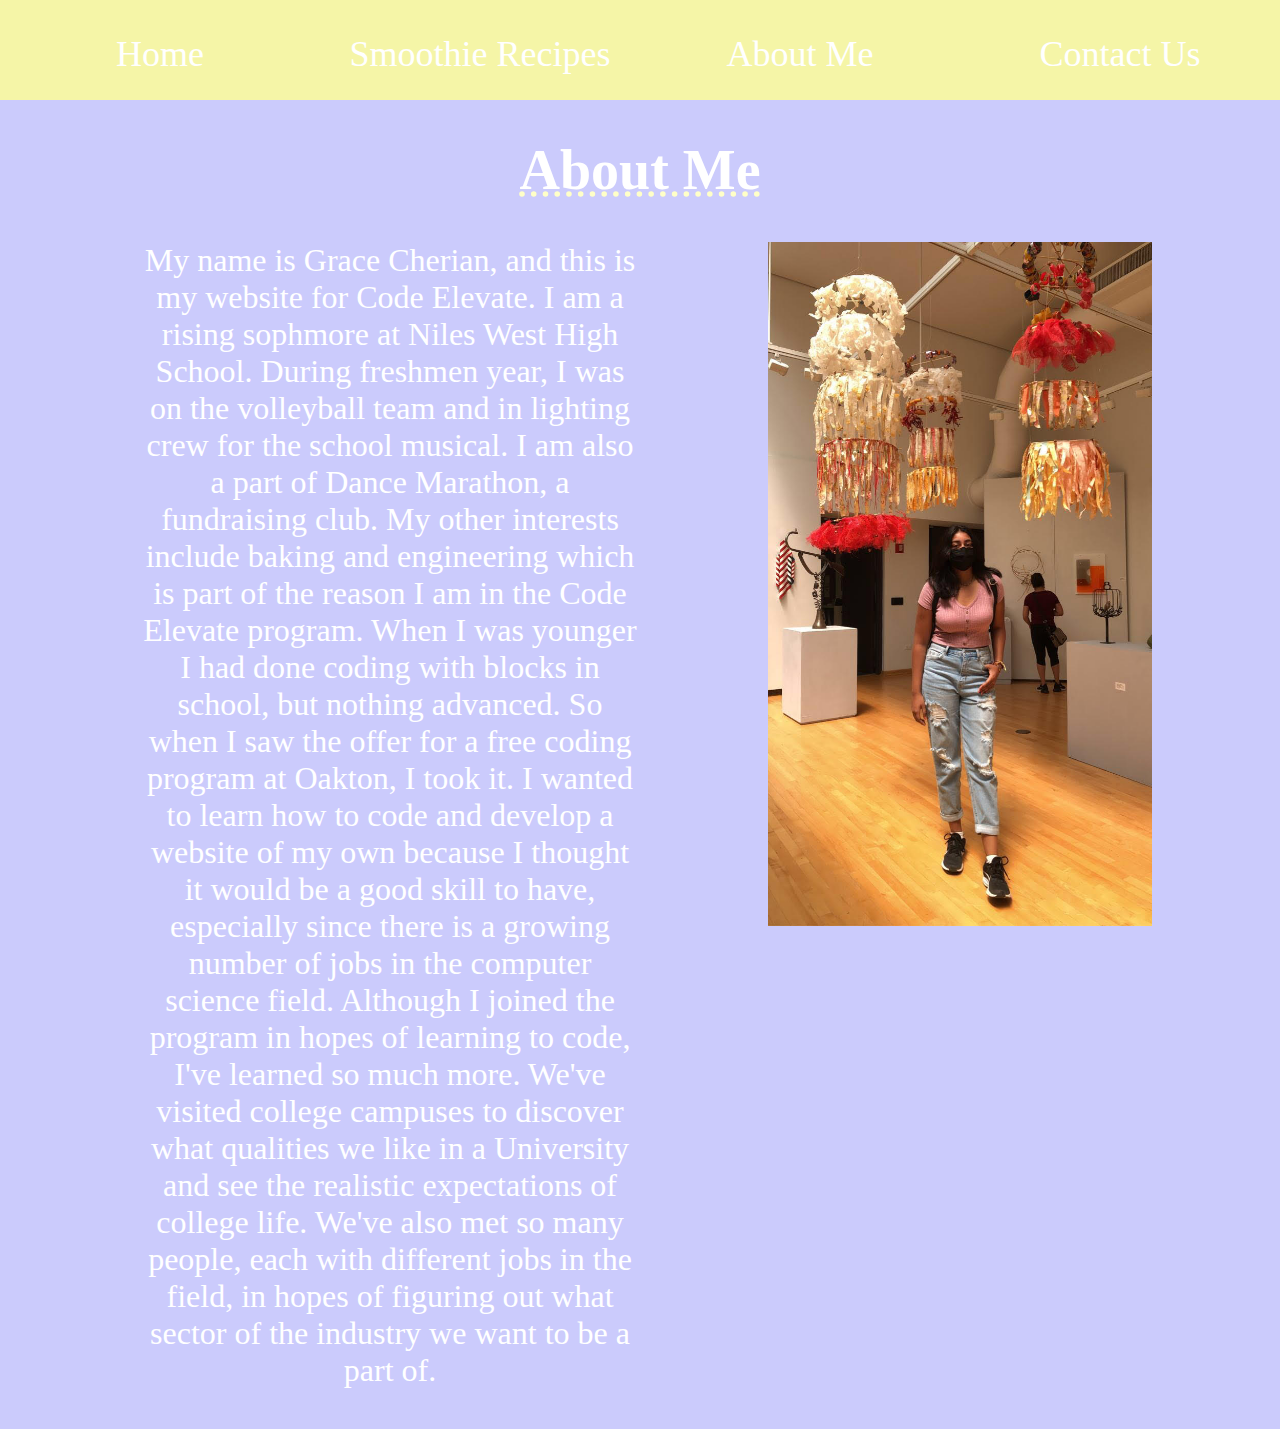
<file: aboutme.html>
<!DOCTYPE html>
<html>
    <main>
        <head>
            <link href="styles/aboutme.css" rel="stylesheet">
            <title>About Me</title>
            <div class="hdr" style="background-color:rgb(245, 245, 167) ;">
                <div> <a href="C:\Users\stdtemp\Documents\code-elevate-1\home.html"><button id="button">Home</button></a></div>
                <div> <a href="C:\Users\stdtemp\Documents\code-elevate-1\specialt.html"><button id="button">Smoothie Recipes</button></a></div>
                <div> <a href="C:\Users\stdtemp\Documents\code-elevate-1\aboutme.html"><button id="button">About Me</button></a></div>
                <div> <a href="C:\Users\stdtemp\Documents\code-elevate-1\contact.html"><button id="button">Contact Us</button></a></div>
            </div>
        </head>
        <body style="background-color:rgb(203, 203, 252); color:rgb(255, 255, 255);">
            <h1>About Me</h1>
            <div class="aboutme"> 
                <div> <p>My name is Grace Cherian, and this is my website for Code Elevate. I am a rising sophmore at Niles West High School. During 
                    freshmen year, I was on the volleyball team and in lighting crew for the school musical. I am also a part of Dance Marathon, a 
                    fundraising club. My other interests include baking and engineering which is part of the reason I am in the Code Elevate program. 
                    When I was younger I had done coding with blocks in school, but nothing advanced. So when I saw the offer for a free coding program
                    at Oakton, I took it. I wanted to learn how to code and develop a website of my own because I thought it would be a good skill to 
                    have, especially since there is a growing number of jobs in the computer science field. Although I joined the program in hopes of 
                    learning to code, I've learned so much more. We've visited college campuses to discover what qualities we like in a University and 
                    see the realistic expectations of college life. We've also met so many people, each with different jobs in the field, in hopes 
                    of figuring out what sector of the industry we want to be a part of. </p>
                </div> 
                <div id="image"><img src="pic.jpg" alt="A picture of me under a scultpure" width="384" height="684"> </div>
            </div>
        </body>
    </main>
</html>
</file>
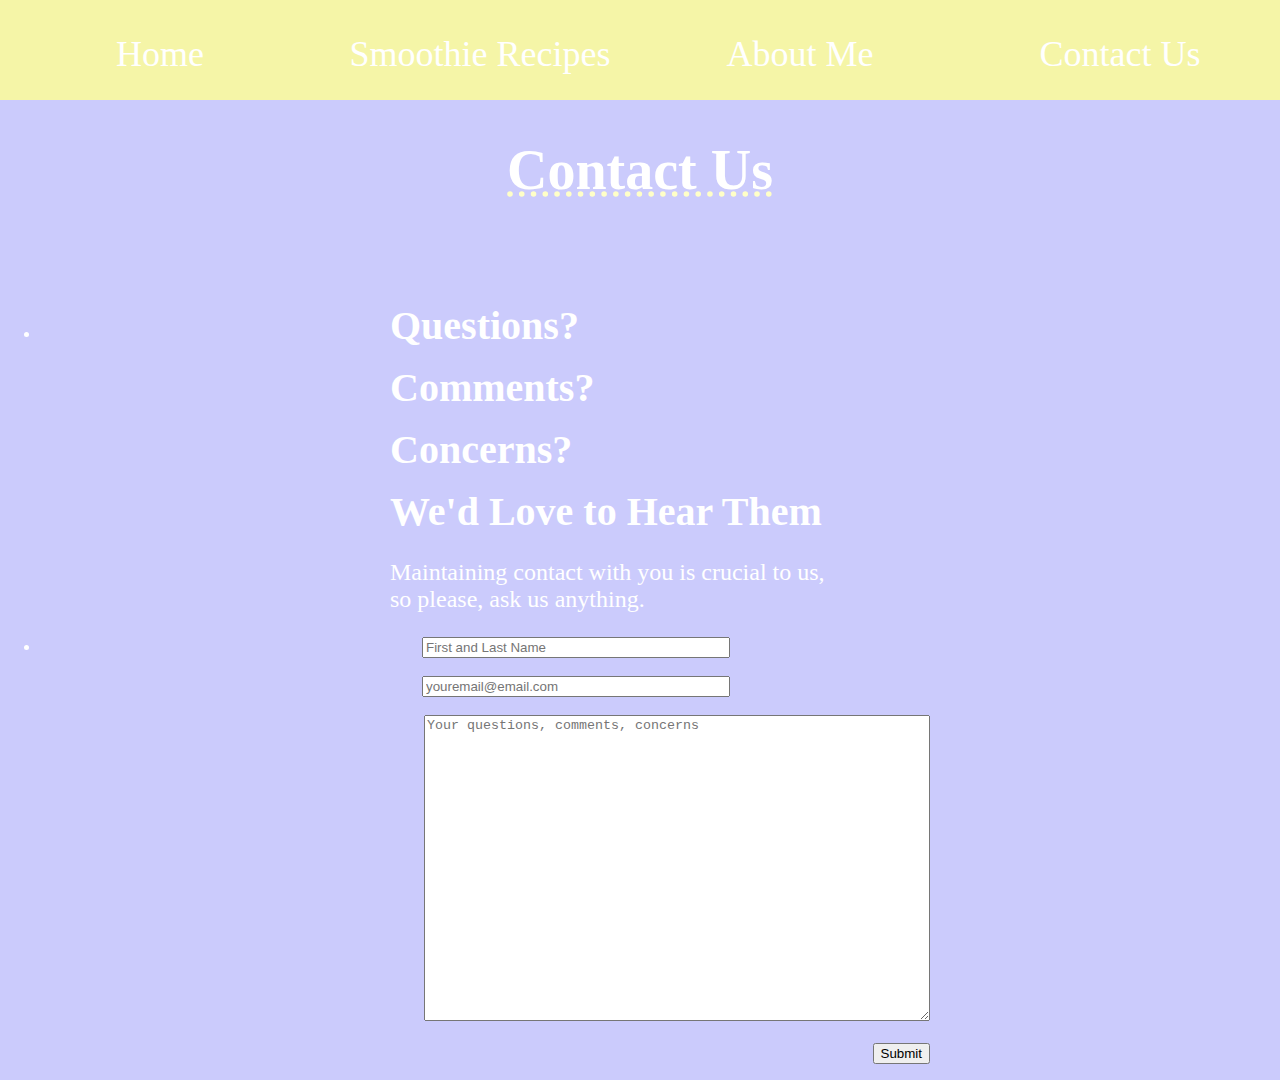
<file: contact.html>
<!DOCTYPE html>
<html>
    <main>
        <head>
            <link href="styles/contact.css" rel="stylesheet">
            <div class="hdr" style="background-color:rgb(245, 245, 167) ;">
                <div> <a href="C:\Users\stdtemp\Documents\code-elevate-1\home.html"><button id="button">Home</button></a></div>
                <div> <a href="C:\Users\stdtemp\Documents\code-elevate-1\specialt.html"><button id="button">Smoothie Recipes</button></a></div>
                <div> <a href="C:\Users\stdtemp\Documents\code-elevate-1\aboutme.html"><button id="button">About Me</button></a></div>
                <div> <a href="C:\Users\stdtemp\Documents\code-elevate-1\contact.html"><button id="button">Contact Us</button></a></div>
            </div>
        </head>
        <body style="background-color:rgb(203, 203, 252); color:rgb(255, 255, 255);">
            <h1>Contact Us</h1>
            <ul>
                    <li>
                    <h3>Questions?</h2>
                    <h2>Comments?</h2>
                    <h2>Concerns?</h2>
                    <h2>We'd Love to Hear Them</h2>
                    <p>Maintaining contact with you is crucial to us, so please, ask us anything. </p>
                    </li>
                    <li>
                    <form>
                        <input id="flname" type="text" name="first-last-name" placeholder="First and Last Name" required="">
                        <br>
                        <br>
                        <input id="emails" type="text" name="email" placeholder="youremail@email.com" required="">
                        <br> 
                        <br>
                        <textarea rows="10" column="60" id="message" name="message" placeholder="Your questions, comments, concerns" required=""></textarea>
                        <br>
                        <br>
                        <button type="submit" onclick=myFunction()>Submit</button>
                    </form>
                </li>
            </ul>
            <script src="scripts\contact.js"></script>
        </body>
        
    </main>
</html>
</file>
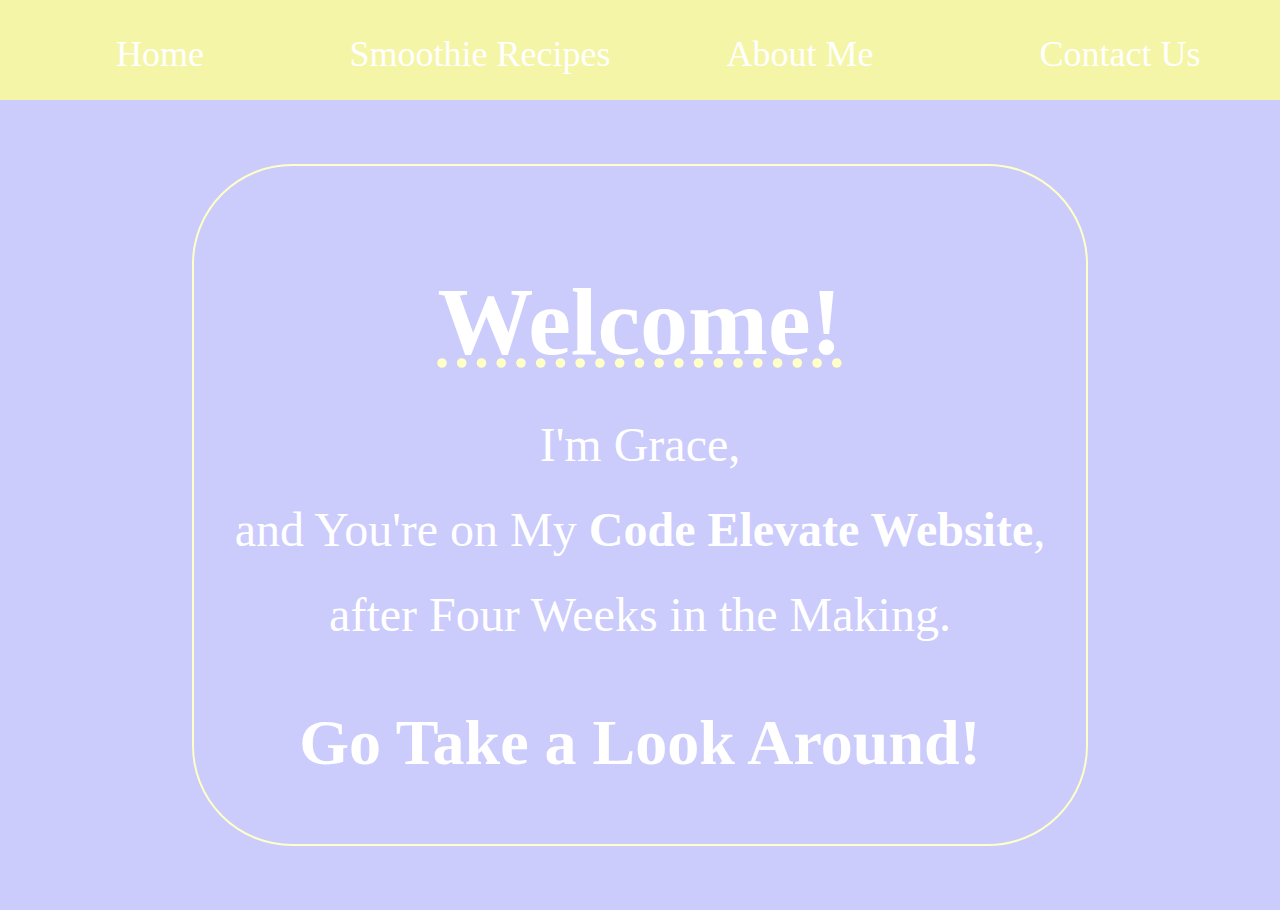
<file: home.html>
<!DOCTYPE html>
<html>
    <main>
        <head>
            <link href="styles/home.css" rel="stylesheet">
            <div class="hdr" style="background-color:rgb(245, 245, 167) ;">
                <div> <a href="C:\Users\stdtemp\Documents\code-elevate-1\home.html"><button id="button">Home</button></a></div>
                <div> <a href="C:\Users\stdtemp\Documents\code-elevate-1\specialt.html"><button id="button">Smoothie Recipes</button></a></div>
                <div> <a href="C:\Users\stdtemp\Documents\code-elevate-1\aboutme.html"><button id="button">About Me</button></a></div>
                <div> <a href="C:\Users\stdtemp\Documents\code-elevate-1\contact.html"><button id="button">Contact Us</button></a></div>
            </div>
        </head>
        <body  style="background-color:rgb(203, 203, 252); color:rgb(255, 255, 255);">
            <div class="welcome">
                <div>
                <h1>Welcome!</h1>
                <p>I'm Grace,</p>
                <p>and You're on My <strong>Code Elevate Website</strong>,</p>
                <p>after Four Weeks in the Making.</p>
                <h3>Go Take a Look Around!</h3>
                </div>
            </div>
            
        </body>
    </main>
</html>
</file>
<file: styles/aboutme.css>
.hdr{
    display:grid;
    grid-template-columns: repeat(4,1fr);
    gap: 0px;
    height: 100px;
    font-size: 300%;
    line-height: 100px;
    white-space: nowrap;
    overflow: hidden;
}
#button {
    font-family: 'Times New Roman';
    color: white;
    background-color: transparent;
    font-size: 75%;
    border-color: transparent;
    cursor: pointer;
}
#button:hover {
    transform: translate(0,-3px);
    font-size: 130%;
    transition: background-size 2 seconds linear;
    text-decoration: underline;
}
body{
    text-align: center;
    margin-top: 0%;
    margin-left: 0%;
    margin-right: 0%;
}
h1 {
    font-size: 350%;
    margin-bottom: 10px;
    text-decoration-style: dotted;
    text-decoration-color: rgb(255,255,200);
    text-decoration-line: underline;

}
.aboutme {
    display: grid;
    grid-template-columns: repeat(2,1fr);
    gap: 0px;
    font-size: 200%;
    background-color: transparent;
    margin-top: 40px;
}
p {
    margin-top: 0px;
    margin-left: 140px;
}
</file>
<file: styles/contact.css>
.hdr{
    display:grid;
    grid-template-columns: repeat(4,1fr);
    gap: 0px;
    height: 100px;
    font-size: 300%;
    line-height: 100px;
    white-space: nowrap;
    overflow: hidden;
}
#button {
    font-family: 'Times New Roman';
    color: white;
    background-color: transparent;
    font-size: 75%;
    border-color: transparent;
    cursor: pointer;
}
#button:hover {
    transform: translate(0,-3px);
    font-size: 130%;
    transition: background-size 2 seconds linear;
    text-decoration: underline;
}
body{  
    text-align: center;
    margin-top: 0%;
    margin-left: 0%;
    margin-right: 0%;
}
h1{
    font-size: 350%;
    text-decoration-line: underline;
    text-decoration-style: dotted;
    text-decoration-color: rgb(255,255,200);
}
h2{
    text-align: left;
    margin-left: 350px;
    font-size: 250%;
    margin-bottom:10px;
    margin-top: 15px;
}
h3 {
    margin-top: 100px;
    text-align: left;
    margin-left: 350px;
    font-size: 250%;
    margin-bottom:10px;
}
p {
    font-size: 150%;
    text-align: left;
    margin-left: 350px;
    width: 450px;
}
.contact {
    display: grid;
    grid-template-columns: 1fr , 1fr;
    grid-gap: 10px;

}
form {
    text-align: right;
    margin-right:350px;
}
#flname {
    width: 300px;
    margin-right: 200px;
}
#emails {
    width: 300px;
    margin-right: 200px;
}
#message {
    width:500px;
    height:300px;
}
</file>
<file: styles/home.css>
.hdr{
    display:grid;
    grid-template-columns: repeat(4,1fr);
    gap: 0px;
    height: 100px;
    font-size: 300%;
    line-height: 100px;
    white-space: nowrap;
    overflow: hidden;
}
#button {
    font-family:'Times New Roman', Times, serif;
    color: white;
    background-color: transparent;
    font-size: 75%;
    border-color: transparent;
    cursor: pointer;
}
#button:hover {
    transform: translate(0,-3px);
    font-size: 130%;
    transition: background-size 2 seconds linear;
    text-decoration: underline;
}
body{
    text-align: center;
    margin-top: 0%;
    margin-left: 0%;
    margin-right: 0%;
}
h1{
    font-size: 600%;
    margin-top: 100px;
    margin-bottom: 40px;
    text-decoration-line: underline;
    text-decoration-style: dotted;
    text-decoration-color: rgb(255,255,200);
}
p {
    font-size: 300%;
    margin-top: 30px;
    margin-bottom: 30px;
}
h3 {
    font-size: 400%;
}
.welcome {
    display: grid;
    grid-template-columns: 1fr;
    border-radius: 100px;
    border:2px solid rgb(255, 255, 200);
    margin-left: 15%;
    margin-right:15%;
    margin-top: 5%;
    margin-bottom: 5%
}
</file>
